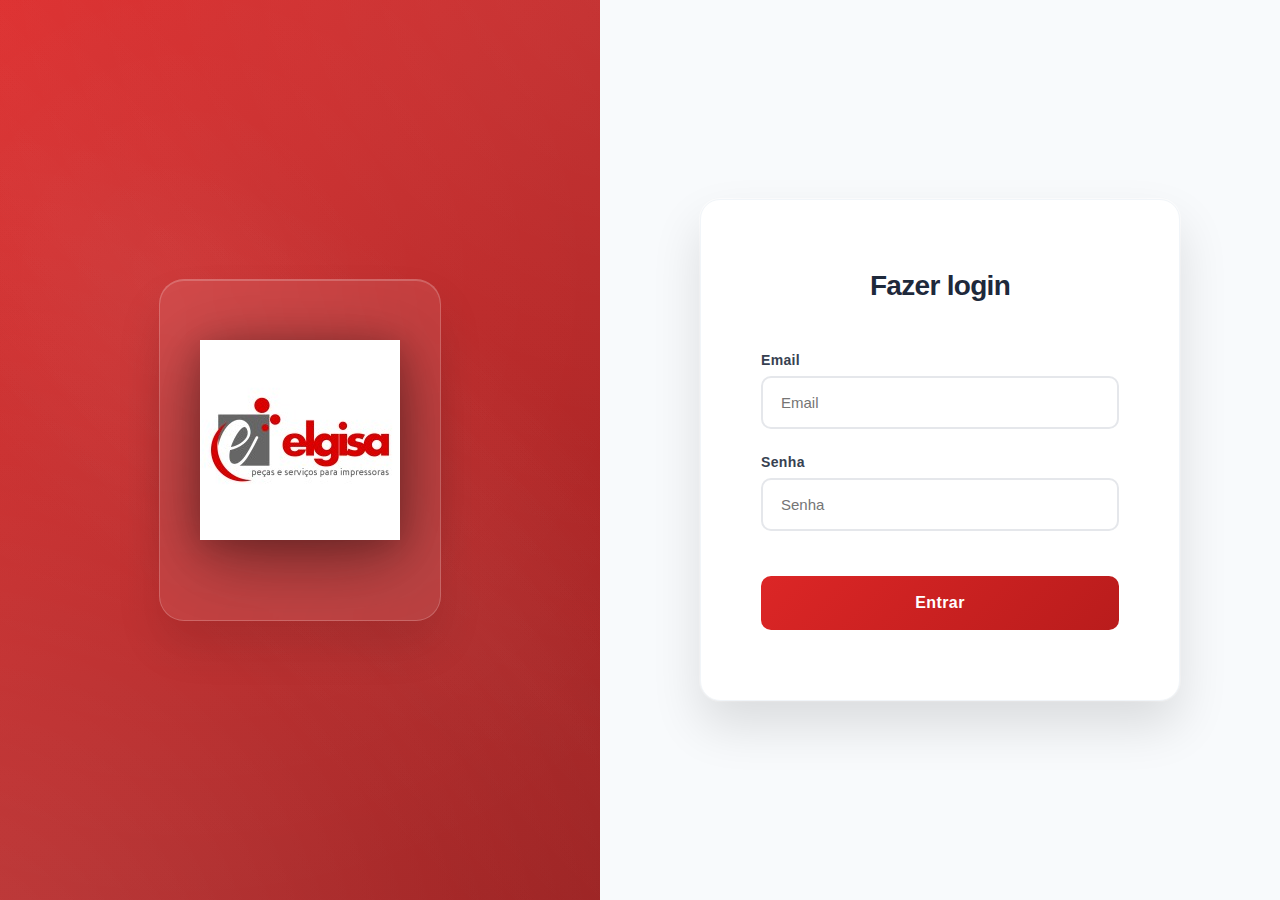
<file: sistema-web/index.html>
<!DOCTYPE html>
<html lang="pt-BR">
<head>
    <meta charset="UTF-8">
    <meta name="viewport" content="width=device-width, initial-scale=1.0">
    <meta http-equiv="X-Content-Type-Options" content="nosniff">

    <meta http-equiv="X-XSS-Protection" content="1; mode=block">
    <meta http-equiv="Referrer-Policy" content="strict-origin-when-cross-origin">
    <meta http-equiv="Content-Security-Policy" content="default-src 'self'; script-src 'self' 'unsafe-inline'; style-src 'self' 'unsafe-inline'; img-src 'self' data:; connect-src 'self' http://localhost:8082;">
    <title>Sistema Elgisa - Login</title>
    <link rel="stylesheet" href="css/style.css">
</head>
<body class="login-page">
    <div class="login-left">
        <div class="login-brand">
            <img src="logo.jpg" alt="Elgisa">
        </div>
    </div>
    
    <div class="login-right">
        <div class="login-container">
            <div class="login-header">
                <h2>Fazer login</h2>
            </div>
            
            <form id="loginForm">
                <div class="form-group">
                    <label for="email">Email</label>
                    <input type="email" id="email" name="email" required placeholder="Email">
                </div>
                
                <div class="form-group">
                    <label for="senha">Senha</label>
                    <input type="password" id="senha" name="senha" required placeholder="Senha">
                </div>
                
                <button type="submit" class="btn-login">Entrar</button>
            </form>
            
            <div id="errorMessage" class="error-message" style="display: none;"></div>
        </div>
    </div>
    
    <script src="js/login.js"></script>
</body>
</html>
</file>
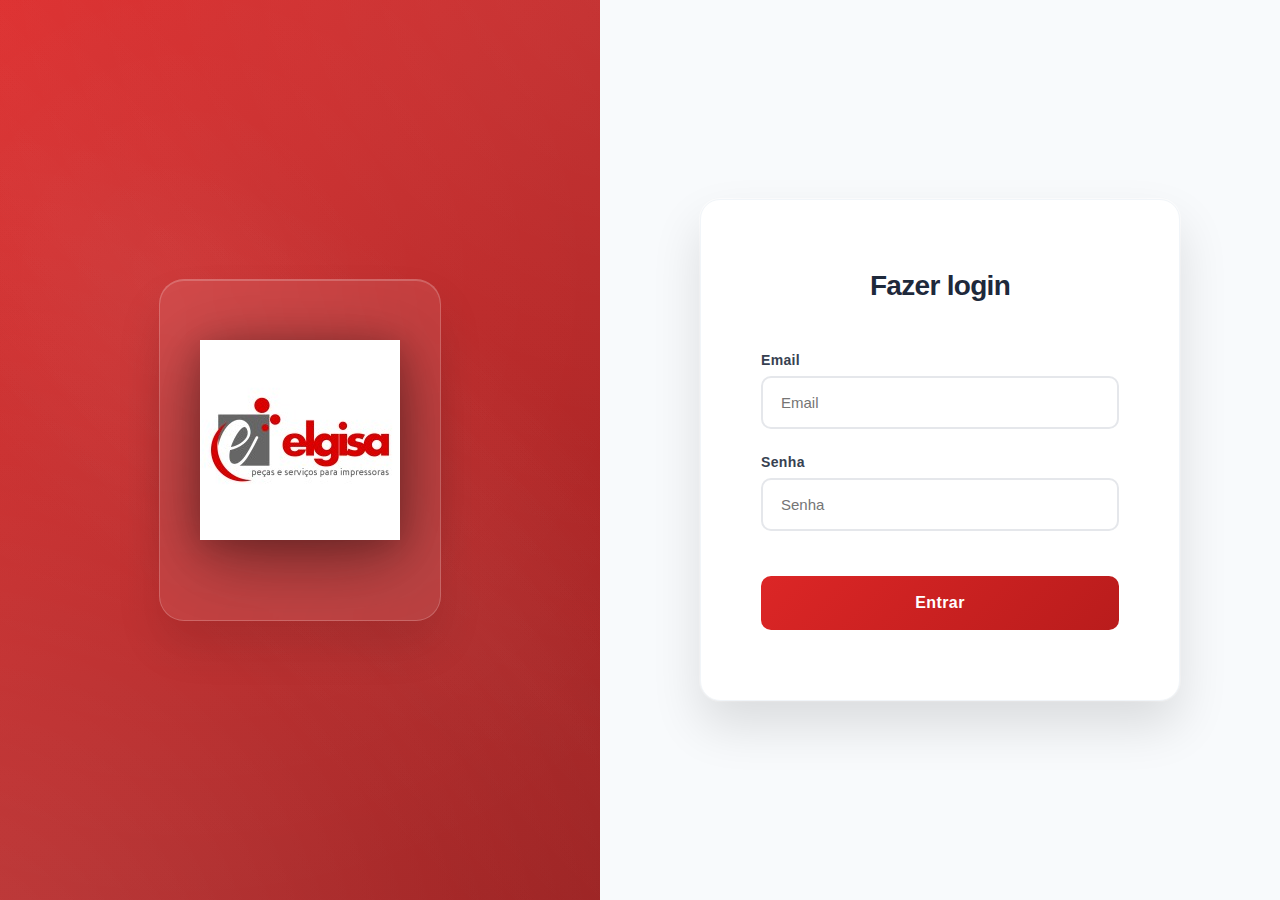
<file: sistema-web/dashboard.html>
<!DOCTYPE html>
<html lang="pt-BR">
<head>
    <meta charset="UTF-8">
    <meta name="viewport" content="width=device-width, initial-scale=1.0">
    <meta http-equiv="X-Content-Type-Options" content="nosniff">

    <meta http-equiv="X-XSS-Protection" content="1; mode=block">
    <meta http-equiv="Referrer-Policy" content="strict-origin-when-cross-origin">
    <meta http-equiv="Content-Security-Policy" content="default-src 'self'; script-src 'self' 'unsafe-inline'; style-src 'self' 'unsafe-inline'; img-src 'self' data:; connect-src 'self' http://localhost:8082;">
    <title>Sistema Elgisa</title>
    <link rel="stylesheet" href="css/style.css">
    <link rel="stylesheet" href="css/dashboard-extra.css">
    <link rel="stylesheet" href="css/professional.css">
    <link rel="stylesheet" href="css/modal-details.css">
    <link rel="stylesheet" href="css/action-buttons.css">
    <link rel="stylesheet" href="css/system-info.css">
    <link rel="stylesheet" href="css/dropdown-menu.css">
    <link rel="stylesheet" href="css/dashboard-home.css">

</head>
<body>
    <div class="dashboard">
        <nav class="sidebar">
            <div class="sidebar-header">
                <img src="logo.jpg" alt="Elgisa" class="sidebar-logo" onclick="location.reload()" style="cursor: pointer;">
            </div>
            <ul class="sidebar-menu">
                <li><a href="#" onclick="showSection('buscar')" class="active">Buscar Impressoras</a></li>
                <li><a href="#" onclick="showSection('cadastrar')" id="menuCadastrar">Cadastrar Impressora</a></li>
            </ul>
        </nav>
        
        <div class="main-content">
            <header class="header">
                <div>
                    <h1 id="pageTitle">Buscar Impressoras</h1>
                    <div class="breadcrumb" id="breadcrumb">
                        <span class="breadcrumb-item active">Buscar</span>
                    </div>
                </div>
                <div class="user-info">
                    <div class="user-avatar" id="userAvatar" onclick="showUserInfo()" style="cursor: pointer;">U</div>
                    <a href="#" onclick="showUserInfo()" id="userName" style="color: #dc2626; text-decoration: none; font-weight: 500;">Usuário</a>
                    <a href="#" onclick="logout()" class="btn-logout">Sair</a>
                </div>
            </header>
            
            <main class="content">

                <!-- BUSCAR SECTION -->
                <div id="buscarSection" class="section" style="display: block;">
                    <!-- Search Bar -->
                    <div class="search-bar-container">
                        <div class="search-wrapper">
                            <svg class="search-icon" fill="none" stroke="currentColor" viewBox="0 0 24 24">
                                <path stroke-linecap="round" stroke-linejoin="round" stroke-width="2" d="M21 21l-6-6m2-5a7 7 0 11-14 0 7 7 0 0114 0z"></path>
                            </svg>
                            <input type="text" id="searchInput" class="enterprise-search" placeholder="Buscar por número de série, NF ou nome do item...">
                        </div>
                    </div>
                    
                    <!-- Results Table -->
                    <div class="results-container">
                        <div class="results-header">
                            <h2 class="results-title">Impressoras</h2>
                            <div class="header-actions">
                                <div class="results-count" id="resultsCount">0 resultados</div>
                                <button class="btn-export-pdf" onclick="exportToPDF()">
                                    Exportar PDF
                                </button>
                            </div>
                        </div>
                        
                        <div class="table-container">
                            <table class="table">
                                <thead>
                                    <tr>
                                        <th>NF Simpress</th>
                                        <th>Número de Série</th>
                                        <th id="actionsHeader" style="width: 120px; display: none;">Ações</th>
                                    </tr>
                                </thead>
                                <tbody id="impressorasTable">
                                    <!-- Loading skeleton will be inserted here -->
                                </tbody>
                            </table>
                        </div>
                        
                        <div class="pagination">
                            <div class="pagination-info">
                                Mostrando <span id="showingStart">0</span> a <span id="showingEnd">0</span> de <span id="totalRecords">0</span> registros
                            </div>
                            <div class="pagination-controls">
                                <button class="page-btn" onclick="previousPage()" id="prevBtn">« Anterior</button>
                                <button class="page-btn active" onclick="goToPage(1)">1</button>
                                <button class="page-btn" onclick="nextPage()" id="nextBtn">Próximo »</button>
                            </div>
                        </div>
                    </div>
                </div>
                
                <!-- CADASTRAR SECTION -->
                <div id="cadastrarSection" class="section" style="display: none;">
                    <div class="results-container">
                        <div class="results-header">
                            <h2 class="results-title">Nova Impressora</h2>
                            <div class="results-count">Preencha as informações</div>
                        </div>
                        
                        <form id="cadastroForm" class="enterprise-form" style="padding: 32px;">
                            <div class="form-section">
                                <div class="form-grid">
                                    <div class="form-field">
                                        <label for="nfSimpress" class="field-label">NF Simpress</label>
                                        <input type="text" id="nfSimpress" name="nfSimpress" class="field-input" required>
                                    </div>
                                    <div class="form-field">
                                        <label for="numeroSerie" class="field-label">Número de Série</label>
                                        <input type="text" id="numeroSerie" name="numeroSerie" class="field-input" required>
                                    </div>
                                    <div class="form-field">
                                        <label for="nomeItem" class="field-label">Nome do Item</label>
                                        <input type="text" id="nomeItem" name="nomeItem" class="field-input" required>
                                    </div>
                                    <div class="form-field">
                                        <label for="valor" class="field-label">Valor</label>
                                        <input type="text" id="valor" name="valor" class="field-input">
                                    </div>
                                </div>
                            </div>
                            
                            <div class="form-section">
                                <div class="form-grid">
                                    <div class="form-field">
                                        <label for="osInspecao" class="field-label">OS Inspeção</label>
                                        <input type="text" id="osInspecao" name="osInspecao" class="field-input">
                                    </div>
                                    <div class="form-field">
                                        <label for="osRevisao" class="field-label">OS Revisão</label>
                                        <input type="text" id="osRevisao" name="osRevisao" class="field-input">
                                    </div>
                                    <div class="form-field">
                                        <label for="nfElgisa" class="field-label">NF Elgisa</label>
                                        <input type="text" id="nfElgisa" name="nfElgisa" class="field-input">
                                    </div>
                                    <div class="form-field">
                                        <label for="servico" class="field-label">Serviço</label>
                                        <input type="text" id="servico" name="servico" class="field-input">
                                    </div>
                                    <div class="form-field">
                                        <label for="statusReparo" class="field-label">Status do Reparo</label>
                                        <select id="statusReparo" name="statusReparo" class="field-input">
                                            <option value="">Selecione...</option>
                                            <option value="reparado">Reparado</option>
                                            <option value="nao reparado">Não Reparado</option>
                                        </select>
                                    </div>
                                    <div class="form-field">
                                        <label for="statusServico" class="field-label">Status do Serviço</label>
                                        <select id="statusServico" name="statusServico" class="field-input">
                                            <option value="">Selecione...</option>
                                            <option value="Iniciado">Iniciado</option>
                                            <option value="Finalizado">Finalizado</option>
                                        </select>
                                    </div>
                                </div>
                            </div>
                            
                            <div class="form-actions">
                                <button type="button" class="btn-secondary" onclick="resetForm()">Cancelar</button>
                                <button type="submit" class="btn-primary">Cadastrar Impressora</button>
                            </div>
                        </form>
                        
                        <div id="successMessage" class="success-notification" style="display: none; margin: 16px 32px;"></div>
                    </div>
                </div>
                

            </main>
        </div>
    </div>
    
    <!-- MODAL DETALHES -->
    <div id="detalhesModal" class="modal">
        <div class="modal-content">
            <div class="modal-header">
                <h2>Detalhes da Impressora</h2>
                <span class="close">&times;</span>
            </div>
            <div class="modal-body">
                <div id="detalhesContent">
                    <!-- Conteúdo será preenchido dinamicamente -->
                </div>
            </div>
        </div>
    </div>
    
    <!-- MODAL USUARIO -->
    <div id="userModal" class="modal">
        <div class="modal-content user-modal">
            <span class="close" onclick="closeUserModal()">&times;</span>
            <div class="user-modal-header">
                <div class="user-avatar-large" id="userAvatarLarge">U</div>
                <div class="user-basic-info">
                    <h2 id="userModalName">Nome do Usuário</h2>
                    <p class="user-role" id="userModalRole">Cargo</p>
                    <span class="user-status active">Online</span>
                </div>
            </div>
            <div class="user-modal-body">
                <div class="info-section">
                    <h3>Dados Pessoais</h3>
                    <div id="userPersonalInfo"></div>
                </div>
                <div class="info-section">
                    <h3>Dados do Sistema</h3>
                    <div id="userSystemInfo"></div>
                </div>

            </div>
            <div class="user-modal-footer">
                <button class="btn btn-secondary" onclick="closeUserModal()">Fechar</button>
            </div>
        </div>
    </div>
    
    <!-- Loading Overlay -->
    <div id="loadingOverlay" class="loading-overlay" style="display: none;">
        <div class="spinner"></div>
    </div>
    
    <!-- Notification Container -->
    <div id="notificationContainer"></div>
    
    <script src="js/security.js"></script>
    <script src="js/auth.js"></script>
    <script src="js/dashboard.js"></script>
</body>
</html>
</file>
<file: sistema-web/css/style.css>
* {
    margin: 0;
    padding: 0;
    box-sizing: border-box;
}

body {
    font-family: -apple-system, BlinkMacSystemFont, 'Segoe UI', 'Roboto', 'Oxygen', 'Ubuntu', 'Cantarell', sans-serif;
    background: linear-gradient(135deg, #dc2626 0%, #b91c1c 100%);
    min-height: 100vh;
    cursor: default;
}

/* LOGIN PAGE */
.login-page {
    display: flex;
    min-height: 100vh;
    background: #f8fafc;
}

.login-left {
    flex: 1;
    background: linear-gradient(135deg, #dc2626 0%, #b91c1c 50%, #991b1b 100%);
    display: flex;
    align-items: center;
    justify-content: center;
    position: relative;
    overflow: hidden;
}

.login-left::before {
    content: '';
    position: absolute;
    top: -50%;
    left: -50%;
    width: 200%;
    height: 200%;
    background: 
        radial-gradient(circle at 20% 80%, rgba(255,255,255,0.15) 0%, transparent 50%),
        radial-gradient(circle at 80% 20%, rgba(255,255,255,0.1) 0%, transparent 50%),
        radial-gradient(circle at 40% 40%, rgba(255,255,255,0.05) 0%, transparent 50%);
    animation: float 15s ease-in-out infinite;
}

.login-left::after {
    content: '';
    position: absolute;
    top: 0;
    left: 0;
    right: 0;
    bottom: 0;
    background: linear-gradient(45deg, transparent 30%, rgba(255,255,255,0.03) 50%, transparent 70%);
    animation: shine 8s ease-in-out infinite;
}

@keyframes float {
    0%, 100% { transform: translate(0, 0) rotate(0deg) scale(1); }
    33% { transform: translate(-30px, -20px) rotate(120deg) scale(1.1); }
    66% { transform: translate(20px, -30px) rotate(240deg) scale(0.9); }
}

@keyframes shine {
    0%, 100% { transform: translateX(-100%); }
    50% { transform: translateX(100%); }
}

.login-brand {
    text-align: center;
    color: white;
    z-index: 3;
    position: relative;
    padding: 60px 40px;
    background: rgba(255,255,255,0.08);
    border-radius: 25px;
    backdrop-filter: blur(15px);
    border: 1px solid rgba(255,255,255,0.2);
    box-shadow: 
        0 25px 45px rgba(0,0,0,0.1),
        inset 0 1px 0 rgba(255,255,255,0.2);
    animation: brandFloat 6s ease-in-out infinite;
}

@keyframes brandFloat {
    0%, 100% { transform: translateY(0px); }
    50% { transform: translateY(-10px); }
}

.login-brand img {
    max-width: 220px;
    height: auto;
    margin: 0 auto 20px;
    display: block;
    filter: 
        drop-shadow(0 15px 35px rgba(0,0,0,0.4))
        drop-shadow(0 5px 15px rgba(0,0,0,0.2));
    transition: all 0.3s ease;
    animation: logoGlow 4s ease-in-out infinite;
}

.login-brand img:hover {
    transform: scale(1.05);
    filter: 
        drop-shadow(0 20px 40px rgba(0,0,0,0.5))
        drop-shadow(0 8px 20px rgba(0,0,0,0.3))
        brightness(1.1);
}

@keyframes logoGlow {
    0%, 100% { filter: drop-shadow(0 15px 35px rgba(0,0,0,0.4)) drop-shadow(0 5px 15px rgba(0,0,0,0.2)); }
    50% { filter: drop-shadow(0 20px 40px rgba(0,0,0,0.5)) drop-shadow(0 8px 20px rgba(255,255,255,0.1)); }
}

.login-brand h1 {
    font-size: 2.5rem;
    font-weight: 300;
    margin-bottom: 15px;
    letter-spacing: 2px;
}

.login-brand p {
    font-size: 1.1rem;
    opacity: 0.9;
    font-weight: 300;
}

.login-right {
    flex: 1;
    display: flex;
    align-items: center;
    justify-content: center;
    padding: 40px;
}

.login-container {
    background: white;
    border-radius: 20px;
    box-shadow: 0 25px 50px rgba(0,0,0,0.12), 0 0 0 1px rgba(255,255,255,0.8);
    padding: 70px 60px;
    width: 100%;
    max-width: 480px;
    border: 1px solid #f1f5f9;
    position: relative;
}

.login-header {
    text-align: center;
    margin-bottom: 50px;
}

.login-header h2 {
    color: #1e293b;
    font-size: 1.75rem;
    font-weight: 600;
    margin-bottom: 0;
    letter-spacing: -0.025em;
    font-family: -apple-system, BlinkMacSystemFont, 'Segoe UI', sans-serif;
}

.logo p {
    color: #666;
    font-size: 0.9rem;
}

.form-group {
    margin-bottom: 25px;
}

.form-group label {
    display: block;
    margin-bottom: 8px;
    color: #374151;
    font-weight: 600;
    font-size: 0.875rem;
    letter-spacing: 0.025em;
}

.form-group input,
.form-group select {
    width: 100%;
    padding: 16px 18px;
    border: 2px solid #e5e7eb;
    border-radius: 10px;
    font-size: 15px;
    transition: all 0.3s;
    background: #ffffff;
    font-weight: 500;
}

.form-group input:focus,
.form-group select:focus {
    outline: none;
    border-color: #dc2626;
    background: white;
    box-shadow: 0 0 0 3px rgba(220, 38, 38, 0.1);
}

.btn-login {
    width: 100%;
    background: linear-gradient(135deg, #dc2626 0%, #b91c1c 100%);
    color: white;
    padding: 18px;
    border: none;
    border-radius: 10px;
    font-size: 16px;
    font-weight: 600;
    cursor: pointer;
    transition: all 0.3s;
    margin-top: 20px;
    letter-spacing: 0.025em;
}

.btn-login:hover {
    background: linear-gradient(135deg, #b91c1c 0%, #991b1b 100%);
    transform: translateY(-1px);
    box-shadow: 0 8px 25px rgba(220, 38, 38, 0.3);
}

.error-message {
    background: #fee2e2;
    color: #dc2626;
    padding: 10px;
    border-radius: 5px;
    margin-top: 15px;
    text-align: center;
}

/* DASHBOARD */
.dashboard {
    display: flex;
    min-height: 100vh;
    background: #f5f5f5;
}

.sidebar {
    width: 280px;
    background: white;
    border-right: 1px solid #e5e7eb;
    padding: 0;
}

.sidebar-header {
    padding: 25px 20px;
    border-bottom: 1px solid #e5e7eb;
    background: white;
    display: flex;
    align-items: center;
    justify-content: center;
}

.sidebar-logo {
    max-width: 120px;
    height: auto;
    display: block;
    filter: drop-shadow(0 2px 8px rgba(0,0,0,0.1));
    transition: all 0.3s ease;
    cursor: pointer;
}

.sidebar-logo:hover {
    transform: scale(1.02);
    filter: drop-shadow(0 4px 12px rgba(0,0,0,0.15));
}

.sidebar-header p {
    color: rgba(255,255,255,0.8);
    font-size: 0.8rem;
    margin: 5px 0 0 0;
}

.sidebar-menu {
    list-style: none;
    padding: 20px 0;
}

.sidebar-menu li {
    margin-bottom: 2px;
}

.sidebar-menu a {
    display: flex;
    align-items: center;
    padding: 12px 20px;
    color: #374151;
    text-decoration: none;
    transition: all 0.3s;
    font-size: 0.9rem;
}

.sidebar-menu a:hover,
.sidebar-menu a.active {
    background: #fef2f2;
    color: #dc2626;
    border-right: 3px solid #dc2626;
    font-weight: 600;
}

.main-content {
    flex: 1;
    background: #f9fafb;
}

.header {
    background: white;
    padding: 15px 30px;
    border-bottom: 1px solid #e5e7eb;
    display: flex;
    justify-content: space-between;
    align-items: center;
}

.header h1 {
    color: #1f2937;
    font-size: 1.5rem;
}

.user-info {
    display: flex;
    align-items: center;
    gap: 15px;
}

.btn-logout {
    background: #dc2626;
    color: white;
    padding: 8px 16px;
    border: none;
    border-radius: 5px;
    cursor: pointer;
    text-decoration: none;
}

.content {
    padding: 30px;
}

.card {
    background: white;
    border-radius: 8px;
    box-shadow: 0 2px 4px rgba(0,0,0,0.1);
    padding: 25px;
    margin-bottom: 20px;
}

.card h2 {
    color: #1f2937;
    margin-bottom: 20px;
    font-size: 1.3rem;
}

/* FORMS */
.form-row {
    display: flex;
    gap: 20px;
    margin-bottom: 20px;
}

.form-col {
    flex: 1;
}

.btn {
    padding: 10px 20px;
    border: none;
    border-radius: 5px;
    cursor: pointer;
    font-weight: 500;
    text-decoration: none;
    display: inline-block;
    text-align: center;
    transition: all 0.3s;
}

.btn-primary {
    background: #dc2626;
    color: white;
}

.btn-primary:hover {
    background: #b91c1c;
}

.btn-secondary {
    background: #6b7280;
    color: white;
}

.btn-secondary:hover {
    background: #4b5563;
}

/* TABLE */
.table-container {
    overflow-x: auto;
}

.table {
    width: 100%;
    border-collapse: collapse;
    background: white;
}

.table th,
.table td {
    padding: 12px;
    text-align: left;
    border-bottom: 1px solid #e5e7eb;
}

.table th {
    background: #f9fafb;
    font-weight: 600;
    color: #374151;
}

.table tr:hover {
    background: #f9fafb;
}

.table td[onclick] {
    cursor: pointer;
}

.search-box {
    margin-bottom: 20px;
}

.search-box input {
    width: 100%;
    max-width: 400px;
    padding: 10px;
    border: 2px solid #e5e7eb;
    border-radius: 5px;
    font-size: 16px;
}

.search-box input:focus {
    outline: none;
    border-color: #dc2626;
}

/* MODAL */
.modal {
    display: none;
    position: fixed;
    z-index: 1000;
    left: 0;
    top: 0;
    width: 100%;
    height: 100%;
    background-color: rgba(0,0,0,0.5);
    overflow: hidden;
}

.modal-content {
    background-color: white;
    margin: 3% auto;
    border-radius: 8px;
    width: 90%;
    max-width: 700px;
    max-height: 85vh;
    overflow: hidden;
    display: flex;
    flex-direction: column;
}

.close {
    color: #aaa;
    float: right;
    font-size: 28px;
    font-weight: bold;
    cursor: pointer;
}

.close:hover {
    color: #dc2626;
}

.detail-row {
    display: flex;
    margin-bottom: 15px;
    padding-bottom: 10px;
    border-bottom: 1px solid #f3f4f6;
}

.detail-label {
    font-weight: 600;
    color: #374151;
    width: 150px;
    flex-shrink: 0;
}

.detail-value {
    color: #6b7280;
    flex: 1;
}

.success-message {
    background: #d1fae5;
    color: #065f46;
    padding: 10px;
    border-radius: 5px;
    margin-bottom: 15px;
    text-align: center;
}

@media (max-width: 768px) {
    .dashboard {
        flex-direction: column;
    }
    
    .sidebar {
        width: 100%;
        order: 2;
    }
    
    .main-content {
        order: 1;
    }
    
    .form-row {
        flex-direction: column;
    }
    
    .header {
        padding: 15px;
    }
    
    .content {
        padding: 15px;
    }
}
</file>
<file: sistema-web/css/dashboard-extra.css>
/* Dashboard Grid */
.dashboard-header {
    display: flex;
    justify-content: space-between;
    align-items: center;
    margin-bottom: 30px;
    padding-bottom: 15px;
    border-bottom: 1px solid #e5e7eb;
}

.dashboard-header h2 {
    color: #1f2937;
    font-size: 1.5rem;
    margin: 0;
}

.dashboard-info {
    color: #6b7280;
    font-size: 0.9rem;
}

.dashboard-grid {
    display: grid;
    gap: 25px;
}

.stats-cards {
    display: grid;
    grid-template-columns: repeat(auto-fit, minmax(300px, 1fr));
    gap: 20px;
    margin-bottom: 25px;
}

.stat-card {
    background: white;
    border-radius: 8px;
    padding: 20px;
    box-shadow: 0 2px 4px rgba(0,0,0,0.1);
    border-left: 4px solid #dc2626;
}

.stat-card.blue {
    border-left-color: #3b82f6;
}

.stat-card.green {
    border-left-color: #10b981;
}

.stat-card.orange {
    border-left-color: #f59e0b;
}

.stat-header {
    display: flex;
    align-items: center;
    margin-bottom: 15px;
}

.stat-icon {
    font-size: 1.2rem;
    margin-right: 8px;
}

.stat-label {
    color: #6b7280;
    font-size: 0.9rem;
    font-weight: 500;
}

.stat-number {
    font-size: 2.5rem;
    font-weight: bold;
    color: #1f2937;
    margin-bottom: 10px;
}

.stat-change {
    display: flex;
    align-items: center;
    font-size: 0.8rem;
    color: #10b981;
}

.stat-change.positive {
    color: #10b981;
}

.stat-change .arrow {
    margin-right: 5px;
    font-size: 1rem;
}

.chart-container {
    background: white;
    border-radius: 8px;
    padding: 25px;
    box-shadow: 0 2px 4px rgba(0,0,0,0.1);
}

.chart-header {
    margin-bottom: 20px;
    padding-bottom: 15px;
    border-bottom: 1px solid #f3f4f6;
}

.chart-header h3 {
    color: #1f2937;
    font-size: 1.1rem;
    margin: 0;
}

.chart-content {
    min-height: 300px;
    background: #f9fafb;
    border-radius: 6px;
    padding: 20px;
}

.stats-grid {
    display: grid;
    grid-template-columns: repeat(auto-fit, minmax(250px, 1fr));
    gap: 25px;
}

.stat-item {
    background: white;
    padding: 20px;
    border-radius: 8px;
    border-left: 4px solid #dc2626;
}

.stat-title {
    font-weight: 600;
    color: #1f2937;
    margin-bottom: 15px;
    font-size: 1rem;
}

.stat-details {
    display: flex;
    flex-direction: column;
    gap: 10px;
}

.detail-item {
    display: flex;
    justify-content: space-between;
    align-items: center;
    padding: 8px 0;
    border-bottom: 1px solid #f3f4f6;
}

.detail-item:last-child {
    border-bottom: none;
}

.detail-label {
    color: #6b7280;
    font-size: 0.9rem;
}

.detail-value {
    font-weight: 600;
    color: #1f2937;
    font-size: 0.9rem;
}
</file>
<file: sistema-web/css/professional.css>
/* SISTEMA PROFISSIONAL - PADRÃO CORPORATIVO */

/* Loading Spinner */
.loading-overlay {
    position: fixed;
    top: 0;
    left: 0;
    width: 100%;
    height: 100%;
    background: rgba(255, 255, 255, 0.9);
    display: flex;
    justify-content: center;
    align-items: center;
    z-index: 9999;
}

.spinner {
    width: 40px;
    height: 40px;
    border: 4px solid #f3f3f3;
    border-top: 4px solid #dc2626;
    border-radius: 50%;
    animation: spin 1s linear infinite;
}

@keyframes spin {
    0% { transform: rotate(0deg); }
    100% { transform: rotate(360deg); }
}

/* Notifications */
.notification {
    position: fixed;
    top: 20px;
    right: 20px;
    padding: 15px 20px;
    border-radius: 8px;
    color: white;
    font-weight: 500;
    z-index: 1000;
    min-width: 300px;
    box-shadow: 0 4px 12px rgba(0,0,0,0.15);
    transform: translateX(400px);
    transition: transform 0.3s ease;
}

.notification.show {
    transform: translateX(0);
}

.notification.success {
    background: #10b981;
}

.notification.error {
    background: #ef4444;
}

.notification.warning {
    background: #f59e0b;
}

.notification.info {
    background: #3b82f6;
}

/* Breadcrumb */
.breadcrumb {
    display: flex;
    align-items: center;
    margin-bottom: 20px;
    font-size: 0.9rem;
    color: #6b7280;
}

.breadcrumb-item {
    display: flex;
    align-items: center;
}

.breadcrumb-item:not(:last-child)::after {
    content: '>';
    margin: 0 8px;
    color: #d1d5db;
}

.breadcrumb-item.active {
    color: #dc2626;
    font-weight: 600;
    background: #fef2f2;
    padding: 4px 8px;
    border-radius: 4px;
}

/* Data Table Profissional */
.data-table-container {
    background: transparent;
    border: none;
    box-shadow: none;
    overflow: hidden;
}

.table-header {
    display: flex;
    justify-content: between;
    align-items: center;
    padding: 20px;
    border-bottom: 1px solid #e5e7eb;
    background: #f9fafb;
}

.table-actions {
    display: flex;
    gap: 10px;
    align-items: center;
}

.btn-icon {
    padding: 8px 12px;
    border: 1px solid #d1d5db;
    background: white;
    border-radius: 6px;
    cursor: pointer;
    transition: all 0.2s;
    font-size: 0.85rem;
    font-weight: 500;
    color: #374151;
}

.btn-icon:hover {
    background: #f3f4f6;
    border-color: #9ca3af;
}

.search-advanced {
    position: relative;
}

.search-container {
    margin-bottom: 30px;
}

.search-input {
    width: 100%;
    max-width: 600px;
    padding: 14px 18px;
    border: 1px solid #d1d5db;
    border-radius: 6px;
    font-size: 15px;
    font-family: -apple-system, BlinkMacSystemFont, 'Segoe UI', sans-serif;
    background: #fafafa;
    transition: all 0.2s ease;
    color: #374151;
}

.search-input:focus {
    outline: none;
    border-color: #6b7280;
    background: #ffffff;
    box-shadow: 0 0 0 1px #6b7280;
}

.enterprise-search:focus {
    outline: none;
    border-color: #2563eb;
    box-shadow: 0 0 0 1px #2563eb;
    transform: translateY(-1px);
}

.search-input::placeholder {
    color: #9ca3af;
    font-weight: 400;
}

/* Enterprise Search Interface */
.search-bar-container {
    margin-bottom: 32px;
    padding: 0 4px;
    position: relative;
    max-width: 600px;
}

.search-wrapper {
    position: relative;
    display: flex;
    align-items: center;
}

.search-icon {
    position: absolute;
    left: 14px;
    top: 50%;
    transform: translateY(-50%);
    color: #9ca3af;
    z-index: 1;
    width: 16px;
    height: 16px;
}

.enterprise-search {
    width: 100%;
    padding: 14px 16px 14px 44px;
    border: 1px solid #d1d5db;
    border-radius: 8px;
    font-size: 15px;
    font-family: -apple-system, BlinkMacSystemFont, 'Segoe UI', sans-serif;
    background: #ffffff;
    transition: all 0.2s ease;
    color: #374151;
    box-shadow: 0 1px 2px rgba(0, 0, 0, 0.05);
}

.enterprise-search:focus {
    outline: none;
    border-color: #dc2626;
    box-shadow: 0 0 0 1px #dc2626;
    transform: translateY(-1px);
}

.enterprise-search::placeholder {
    color: #9ca3af;
    font-weight: 400;
}

.results-container {
    background: #ffffff;
    border: 1px solid #e5e7eb;
    border-radius: 4px;
}

.results-header {
    display: flex;
    justify-content: space-between;
    align-items: center;
    padding: 16px 20px;
    border-bottom: 1px solid #e5e7eb;
    background: linear-gradient(135deg, #fef2f2 0%, #f9fafb 100%);
    border-left: 4px solid #dc2626;
}

.results-title {
    margin: 0;
    font-size: 16px;
    font-weight: 600;
    color: #dc2626;
}

.results-count {
    font-size: 14px;
    color: #6b7280;
}

/* Loading Skeleton */
.skeleton-row {
    animation: skeleton-loading 1.5s ease-in-out infinite;
}

.skeleton-cell {
    height: 20px;
    background: linear-gradient(90deg, #f0f0f0 25%, #e0e0e0 50%, #f0f0f0 75%);
    background-size: 200% 100%;
    border-radius: 4px;
    animation: skeleton-shimmer 1.5s ease-in-out infinite;
}

@keyframes skeleton-shimmer {
    0% { background-position: -200% 0; }
    100% { background-position: 200% 0; }
}

/* Empty State */
.empty-state {
    text-align: center;
    padding: 60px 20px;
    color: #6b7280;
}

.empty-icon {
    font-size: 48px;
    margin-bottom: 16px;
    opacity: 0.5;
}

.empty-title {
    font-size: 18px;
    font-weight: 600;
    margin-bottom: 8px;
    color: #374151;
}

.empty-message {
    font-size: 14px;
    color: #9ca3af;
}

/* Table Hover Effects */
.table tbody tr {
    transition: all 0.15s ease;
}

.table tbody tr:hover {
    background-color: #f8fafc;
    transform: translateY(-1px);
    box-shadow: 0 2px 8px rgba(0,0,0,0.08);
}

.table tbody tr:hover td {
    border-color: #e2e8f0;
}

/* Action Buttons Enhancement */
.btn-action {
    padding: 6px 8px;
    border: none;
    border-radius: 4px;
    font-size: 12px;
    cursor: pointer;
    transition: all 0.2s ease;
    margin: 0 2px;
    width: 28px;
    height: 28px;
    display: inline-flex;
    align-items: center;
    justify-content: center;
}

.btn-edit {
    background: #f3f4f6;
    color: #374151;
}

.btn-edit:hover {
    background: #e5e7eb;
    transform: translateY(-1px);
}

.btn-delete {
    background: #fef2f2;
    color: #dc2626;
}

.btn-delete:hover {
    background: #fee2e2;
    transform: translateY(-1px);
}

/* Enterprise Form Styling */
.enterprise-form {
    background: white;
}

.form-section {
    margin-bottom: 32px;
}

.form-section:last-of-type {
    margin-bottom: 24px;
}

.section-title {
    margin: 0 0 16px 0;
    font-size: 16px;
    font-weight: 600;
    color: #374151;
    padding-bottom: 8px;
    border-bottom: 1px solid #f3f4f6;
}

.form-grid {
    display: grid;
    grid-template-columns: repeat(2, 1fr);
    gap: 20px;
}

.form-field {
    display: flex;
    flex-direction: column;
}

.field-label {
    margin-bottom: 6px;
    font-size: 14px;
    font-weight: 500;
    color: #374151;
}

.field-input {
    padding: 12px 14px;
    border: 1px solid #d1d5db;
    border-radius: 4px;
    font-size: 14px;
    font-family: -apple-system, BlinkMacSystemFont, 'Segoe UI', sans-serif;
    background: #ffffff;
    transition: all 0.15s ease;
    color: #374151;
    width: 100%;
    box-sizing: border-box;
}

.field-input:focus, textarea:focus, select:focus {
    outline: none !important;
    border-color: #6b7280 !important;
    box-shadow: none !important;
}

.field-input:required {
    background-image: none;
}

.form-actions {
    display: flex;
    justify-content: flex-end;
    gap: 12px;
    padding-top: 24px;
    border-top: 1px solid #f3f4f6;
}

.btn-primary {
    padding: 10px 20px;
    background: #dc2626;
    color: white;
    border: none;
    border-radius: 4px;
    font-size: 14px;
    font-weight: 500;
    cursor: pointer;
    transition: all 0.15s ease;
}

.btn-primary:hover {
    background: #b91c1c;
    transform: translateY(-1px);
}

.btn-secondary {
    padding: 10px 20px;
    background: #ffffff;
    color: #374151;
    border: 1px solid #d1d5db;
    border-radius: 4px;
    font-size: 14px;
    font-weight: 500;
    cursor: pointer;
    transition: all 0.15s ease;
}

.btn-secondary:hover {
    background: #f9fafb;
    border-color: #9ca3af;
}

.success-notification {
    margin: 16px 32px;
    padding: 12px 16px;
    background: #d1fae5;
    color: #065f46;
    border: 1px solid #a7f3d0;
    border-radius: 4px;
    font-size: 14px;
}

/* User Management Styling */
.user-management-header {
    display: flex;
    justify-content: space-between;
    align-items: center;
    margin-bottom: 24px;
    padding: 0 4px;
}

.header-content {
    display: flex;
    align-items: center;
    gap: 16px;
}

.management-title {
    margin: 0;
    font-size: 20px;
    font-weight: 600;
    color: #111827;
}

.user-count {
    font-size: 14px;
    color: #6b7280;
    background: #f3f4f6;
    padding: 4px 12px;
    border-radius: 12px;
}

.btn-add-user {
    padding: 10px 16px;
    background: #dc2626;
    color: white;
    border: none;
    border-radius: 4px;
    font-size: 14px;
    font-weight: 500;
    cursor: pointer;
    transition: all 0.15s ease;
}

.btn-add-user:hover {
    background: #b91c1c;
    transform: translateY(-1px);
}

.users-container {
    background: #ffffff;
    border: 1px solid #e5e7eb;
    border-radius: 4px;
    margin-bottom: 24px;
}

.user-form-container {
    margin-top: 24px;
}

.user-status {
    padding: 4px 8px;
    border-radius: 12px;
    font-size: 12px;
    font-weight: 500;
}

.status-active {
    background: #d1fae5;
    color: #065f46;
}

.status-inactive {
    background: #fee2e2;
    color: #991b1b;
}

@media (max-width: 768px) {
    .form-grid {
        grid-template-columns: 1fr;
    }
    
    .form-header {
        padding: 20px 24px;
    }
    
    .enterprise-form {
        padding: 24px;
    }
    
    .form-actions {
        flex-direction: column;
    }
    
    .user-management-header {
        flex-direction: column;
        gap: 16px;
        align-items: stretch;
    }
}

.search-wrapper .search-icon {
    position: absolute;
    left: 14px;
    top: 50%;
    transform: translateY(-50%);
    color: #9ca3af;
    z-index: 1;
    width: 16px;
    height: 16px;
    background: none !important;
    pointer-events: none;
}

/* Pagination */
.pagination {
    display: flex;
    justify-content: between;
    align-items: center;
    padding: 15px 20px;
    border-top: 1px solid #e5e7eb;
    background: #f9fafb;
}

.pagination-info {
    color: #6b7280;
    font-size: 0.9rem;
    margin-right: 20px;
}

.pagination-controls {
    display: flex;
    gap: 5px;
}

.page-btn {
    padding: 8px 12px;
    border: 1px solid #d1d5db;
    background: white;
    cursor: pointer;
    border-radius: 6px;
    font-size: 0.9rem;
    transition: all 0.2s;
}

.page-btn:hover {
    background: #f3f4f6;
}

.page-btn.active {
    background: linear-gradient(135deg, #dc2626 0%, #b91c1c 100%);
    color: white;
    border-color: #dc2626;
    box-shadow: 0 2px 4px rgba(220, 38, 38, 0.2);
}

.page-btn:disabled {
    opacity: 0.5;
    cursor: not-allowed;
}

/* Status Badges */
.status-badge {
    padding: 4px 8px;
    border-radius: 12px;
    font-size: 0.75rem;
    font-weight: 500;
    text-transform: uppercase;
}

.status-active {
    background: #d1fae5;
    color: #065f46;
}

.status-inactive {
    background: #fee2e2;
    color: #991b1b;
}

.status-pending {
    background: #fef3c7;
    color: #92400e;
}

/* Filters Panel */
.filters-panel {
    background: white;
    border: 1px solid #e5e7eb;
    border-radius: 8px;
    padding: 20px;
    margin-bottom: 20px;
    box-shadow: 0 1px 3px rgba(0,0,0,0.1);
}

.btn-filters {
    margin-left: 12px;
    padding: 12px 16px;
    background: #f3f4f6;
    color: #374151;
    border: 1px solid #d1d5db;
    border-radius: 8px;
    cursor: pointer;
    font-size: 14px;
    transition: all 0.2s ease;
}

.btn-filters:hover {
    background: #e5e7eb;
}

.filter-actions {
    display: flex;
    justify-content: flex-end;
    gap: 12px;
    margin-top: 16px;
    padding-top: 16px;
    border-top: 1px solid #f3f4f6;
}

.header-actions {
    display: flex;
    align-items: center;
    gap: 16px;
}

.btn-export-pdf {
    padding: 10px 16px;
    background: linear-gradient(135deg, #dc2626 0%, #b91c1c 100%);
    color: white;
    border: none;
    border-radius: 6px;
    cursor: pointer;
    font-size: 13px;
    font-weight: 500;
    transition: all 0.2s ease;
    box-shadow: 0 2px 4px rgba(220, 38, 38, 0.2);
}

.btn-export-pdf:hover {
    background: linear-gradient(135deg, #b91c1c 0%, #991b1b 100%);
    transform: translateY(-1px);
    box-shadow: 0 4px 8px rgba(220, 38, 38, 0.3);
}

.btn-export-pdf .export-icon {
    width: 16px;
    height: 16px;
    stroke-width: 2;
    color: white !important;
}

.filters-row {
    display: grid;
    grid-template-columns: repeat(auto-fit, minmax(200px, 1fr));
    gap: 15px;
    margin-bottom: 15px;
}

.filter-group {
    display: flex;
    flex-direction: column;
}

.filter-group label {
    font-size: 0.9rem;
    font-weight: 500;
    color: #374151;
    margin-bottom: 5px;
}

.filter-group select,
.filter-group input {
    padding: 8px 12px;
    border: 1px solid #d1d5db;
    border-radius: 6px;
    font-size: 0.9rem;
}

/* Action Buttons */
.action-buttons {
    display: flex;
    gap: 8px;
}

.btn-action {
    padding: 6px 10px;
    border: none;
    border-radius: 4px;
    font-size: 0.8rem;
    cursor: pointer;
    transition: all 0.2s;
}

.btn-view {
    background: #3b82f6;
    color: white;
}

.btn-edit {
    background: #f59e0b;
    color: white;
}

.btn-delete {
    background: #ef4444;
    color: white;
}

.btn-action:hover {
    opacity: 0.8;
}

/* Sidebar Profissional */
.sidebar-menu a {
    position: relative;
    padding-left: 45px;
}

.sidebar-menu a:before {
    content: '';
    position: absolute;
    left: 20px;
    top: 50%;
    transform: translateY(-50%);
    width: 16px;
    height: 16px;
    background-color: currentColor;
    mask-size: contain;
    mask-repeat: no-repeat;
    mask-position: center;
}

.sidebar-menu a[onclick*="home"]:before {
    mask-image: url('data:image/svg+xml,<svg xmlns="http://www.w3.org/2000/svg" fill="currentColor" viewBox="0 0 20 20"><path d="M10.707 2.293a1 1 0 00-1.414 0l-7 7a1 1 0 001.414 1.414L4 10.414V17a1 1 0 001 1h2a1 1 0 001-1v-2a1 1 0 011-1h2a1 1 0 011 1v2a1 1 0 001 1h2a1 1 0 001-1v-6.586l.293.293a1 1 0 001.414-1.414l-7-7z"/></svg>');
}

.sidebar-menu a[onclick*="buscar"]:before {
    mask-image: url('data:image/svg+xml,<svg xmlns="http://www.w3.org/2000/svg" fill="currentColor" viewBox="0 0 20 20"><path fill-rule="evenodd" d="M8 4a4 4 0 100 8 4 4 0 000-8zM2 8a6 6 0 1110.89 3.476l4.817 4.817a1 1 0 01-1.414 1.414l-4.816-4.816A6 6 0 012 8z" clip-rule="evenodd"/></svg>');
}

.sidebar-menu a[onclick*="cadastrar"]:before {
    mask-image: url('data:image/svg+xml,<svg xmlns="http://www.w3.org/2000/svg" fill="currentColor" viewBox="0 0 20 20"><path fill-rule="evenodd" d="M10 3a1 1 0 011 1v5h5a1 1 0 110 2h-5v5a1 1 0 11-2 0v-5H4a1 1 0 110-2h5V4a1 1 0 011-1z" clip-rule="evenodd"/></svg>');
}

.sidebar-menu a[onclick*="usuarios"]:before {
    mask-image: url('data:image/svg+xml,<svg xmlns="http://www.w3.org/2000/svg" fill="currentColor" viewBox="0 0 20 20"><path d="M9 6a3 3 0 11-6 0 3 3 0 016 0zM17 6a3 3 0 11-6 0 3 3 0 016 0zM12.93 17c.046-.327.07-.66.07-1a6.97 6.97 0 00-1.5-4.33A5 5 0 0119 16v1h-6.07zM6 11a5 5 0 015 5v1H1v-1a5 5 0 015-5z"/></svg>');
}

/* Header Profissional */
.header {
    box-shadow: 0 1px 3px rgba(0,0,0,0.1);
}

.user-info {
    display: flex;
    align-items: center;
    gap: 15px;
}

.user-avatar {
    width: 32px;
    height: 32px;
    border-radius: 50%;
    background: #dc2626;
    display: flex;
    align-items: center;
    justify-content: center;
    color: white;
    font-weight: 600;
    font-size: 0.9rem;
}

/* User Modal Styles */
.user-modal {
    max-width: 500px;
    padding: 0;
    border-radius: 12px;
    overflow: hidden;
    max-height: 90vh;
    display: flex;
    flex-direction: column;
}

.user-modal-header {
    background: linear-gradient(135deg, #dc2626 0%, #b91c1c 100%);
    color: white;
    padding: 30px;
    display: flex;
    align-items: center;
    gap: 20px;
}

.user-avatar-large {
    width: 80px;
    height: 80px;
    border-radius: 50%;
    background: rgba(255, 255, 255, 0.2);
    display: flex;
    align-items: center;
    justify-content: center;
    font-size: 2rem;
    font-weight: bold;
    color: white;
    border: 3px solid rgba(255, 255, 255, 0.3);
}

.user-basic-info h2 {
    margin: 0 0 5px 0;
    font-size: 1.5rem;
}

.user-role {
    margin: 0 0 10px 0;
    opacity: 0.9;
    font-size: 1rem;
}

.user-status {
    background: rgba(16, 185, 129, 0.2);
    color: #10b981;
    padding: 4px 12px;
    border-radius: 20px;
    font-size: 0.8rem;
    font-weight: 500;
    border: 1px solid rgba(16, 185, 129, 0.3);
}

.user-modal-body {
    padding: 30px;
    overflow-y: auto;
    flex: 1;
}

.info-section {
    margin-bottom: 25px;
}

.info-section:last-child {
    margin-bottom: 0;
}

.info-section h3 {
    color: #1f2937;
    font-size: 1rem;
    margin-bottom: 15px;
    padding-bottom: 8px;
    border-bottom: 2px solid #f3f4f6;
}

.info-item {
    display: flex;
    justify-content: space-between;
    align-items: center;
    padding: 10px 0;
    border-bottom: 1px solid #f9fafb;
}

.info-item:last-child {
    border-bottom: none;
}

.info-label {
    color: #6b7280;
    font-weight: 500;
    font-size: 0.9rem;
}

.info-value {
    color: #1f2937;
    font-weight: 600;
    font-size: 0.9rem;
}

.info-value.highlight {
    color: #dc2626;
}

.user-modal-footer {
    padding: 20px 30px;
    background: #f9fafb;
    display: flex;
    justify-content: flex-end;
    gap: 10px;
    border-top: 1px solid #e5e7eb;
}

/* Responsive */
@media (max-width: 768px) {
    .filters-row {
        grid-template-columns: 1fr;
    }
    
    .table-header {
        flex-direction: column;
        gap: 15px;
        align-items: stretch;
    }
    
    .pagination {
        flex-direction: column;
        gap: 10px;
    }
    
    .search-advanced input {
        width: 100%;
    }
    
    .user-modal {
        margin: 10px;
        max-width: calc(100% - 20px);
    }
    
    .user-modal-header {
        flex-direction: column;
        text-align: center;
        gap: 15px;
    }
}
</file>
<file: sistema-web/css/modal-details.css>
/* Modal seguindo padrão do sistema */
.modal-header {
    background: #dc2626;
    color: white;
    padding: 20px;
    position: relative;
}

.modal-header h2 {
    margin: 0;
    font-size: 20px;
    font-weight: 500;
}

.close {
    position: absolute;
    right: 20px;
    top: 50%;
    transform: translateY(-50%);
    color: white;
    font-size: 24px;
    cursor: pointer;
}

.close:hover {
    opacity: 0.8;
}

.modal-body {
    padding: 20px;
    flex: 1;
    overflow-y: auto;
    overscroll-behavior: contain;
}

.detail-row {
    display: flex;
    justify-content: space-between;
    padding: 12px 0;
    border-bottom: 1px solid #e5e7eb;
}

.detail-row:last-child {
    border-bottom: none;
}

.detail-label {
    font-weight: 600;
    color: #374151;
    min-width: 150px;
}

.detail-value {
    color: #1f2937;
    text-align: right;
    flex: 1;
}

@media (max-width: 768px) {
    .modal-body {
        padding: 16px;
    }
    
    .details-section {
        padding: 16px;
    }
    
    .detail-row {
        flex-direction: column;
        align-items: flex-start;
        gap: 4px;
    }
    
    .detail-value {
        text-align: left;
        width: 100%;
    }
}
</file>
<file: sistema-web/css/system-info.css>
/* Sistema Info Styles */
.system-info-container {
    padding: 24px;
    max-width: 1200px;
    margin: 0 auto;
}

.system-header {
    margin-bottom: 32px;
    text-align: center;
}

.system-title {
    font-size: 28px;
    font-weight: 600;
    color: #1f2937;
    margin: 0 0 8px 0;
}

.system-subtitle {
    font-size: 16px;
    color: #6b7280;
    margin: 0;
}

.stats-grid {
    display: grid;
    grid-template-columns: repeat(auto-fit, minmax(280px, 1fr));
    gap: 24px;
    margin-bottom: 40px;
}

.stat-card {
    background: white;
    border-radius: 12px;
    padding: 24px;
    box-shadow: 0 1px 3px rgba(0, 0, 0, 0.1);
    border: 1px solid #e5e7eb;
    display: flex;
    align-items: center;
    gap: 16px;
    transition: transform 0.2s ease, box-shadow 0.2s ease;
}

.stat-card:hover {
    transform: translateY(-2px);
    box-shadow: 0 4px 12px rgba(0, 0, 0, 0.15);
}

.stat-icon {
    font-size: 32px;
    width: 60px;
    height: 60px;
    display: flex;
    align-items: center;
    justify-content: center;
    background: linear-gradient(135deg, #3b82f6, #1d4ed8);
    border-radius: 12px;
    color: white;
}

.stat-content {
    flex: 1;
}

.stat-number {
    font-size: 32px;
    font-weight: 700;
    color: #1f2937;
    margin: 0 0 4px 0;
    line-height: 1;
}

.stat-label {
    font-size: 14px;
    color: #6b7280;
    margin: 0 0 8px 0;
    font-weight: 500;
}

.stat-change {
    font-size: 12px;
    color: #10b981;
    font-weight: 500;
    background: #ecfdf5;
    padding: 4px 8px;
    border-radius: 6px;
    display: inline-block;
}

.database-info {
    background: white;
    border-radius: 12px;
    padding: 32px;
    box-shadow: 0 1px 3px rgba(0, 0, 0, 0.1);
    border: 1px solid #e5e7eb;
}

.database-info h3 {
    font-size: 20px;
    font-weight: 600;
    color: #1f2937;
    margin: 0 0 24px 0;
    text-align: center;
}

.db-tables {
    display: grid;
    grid-template-columns: repeat(auto-fit, minmax(300px, 1fr));
    gap: 24px;
}

.table-info {
    background: #f9fafb;
    border-radius: 8px;
    padding: 20px;
    border: 1px solid #e5e7eb;
}

.table-info h4 {
    font-size: 16px;
    font-weight: 600;
    color: #1f2937;
    margin: 0 0 16px 0;
    display: flex;
    align-items: center;
    gap: 8px;
}

.table-info h4::before {
    content: "📊";
    font-size: 18px;
}

.table-details {
    display: flex;
    flex-direction: column;
    gap: 12px;
}

.detail-item {
    display: flex;
    justify-content: space-between;
    align-items: center;
    padding: 8px 0;
    border-bottom: 1px solid #e5e7eb;
}

.detail-item:last-child {
    border-bottom: none;
}

.detail-label {
    font-size: 14px;
    color: #6b7280;
    font-weight: 500;
}

.detail-value {
    font-size: 14px;
    color: #1f2937;
    font-weight: 600;
}

/* Responsive */
@media (max-width: 768px) {
    .system-info-container {
        padding: 16px;
    }
    
    .stats-grid {
        grid-template-columns: 1fr;
        gap: 16px;
    }
    
    .stat-card {
        padding: 20px;
    }
    
    .stat-number {
        font-size: 28px;
    }
    
    .database-info {
        padding: 24px;
    }
    
    .db-tables {
        grid-template-columns: 1fr;
        gap: 16px;
    }
}
</file>
<file: sistema-web/css/dropdown-menu.css>
/* Dropdown Menu Styles */
.dropdown {
    position: relative;
    display: inline-block;
}

.btn-menu {
    background: none;
    border: none;
    font-size: 18px;
    color: #6b7280;
    cursor: pointer;
    padding: 8px;
    border-radius: 4px;
    transition: all 0.2s ease;
    width: 32px;
    height: 32px;
    display: flex;
    align-items: center;
    justify-content: center;
}

.btn-menu:hover {
    background: #f3f4f6;
    color: #374151;
}

.dropdown-menu {
    display: none;
    position: absolute;
    right: 0;
    top: 100%;
    background: white;
    border: 1px solid #e5e7eb;
    border-radius: 8px;
    box-shadow: 0 4px 12px rgba(0, 0, 0, 0.15);
    z-index: 9999;
    min-width: 120px;
    overflow: hidden;
}

.dropdown-menu button {
    display: block;
    width: 100%;
    padding: 10px 16px;
    border: none;
    background: none;
    text-align: left;
    cursor: pointer;
    font-size: 14px;
    color: #374151;
    transition: background-color 0.2s ease;
}

.dropdown-menu button:hover {
    background: #f9fafb;
}

.dropdown-menu.dropdown-up {
    top: auto;
    bottom: 100%;
}
</file>
<file: sistema-web/css/dashboard-home.css>
/* DASHBOARD HOME - ESTILO CORPORATIVO */

.dashboard-overview {
    padding: 0;
}

.welcome-banner {
    background: linear-gradient(135deg, #dc2626 0%, #b91c1c 100%);
    color: white;
    padding: 40px 32px;
    border-radius: 12px;
    margin-bottom: 32px;
    display: flex;
    justify-content: space-between;
    align-items: center;
    box-shadow: 0 8px 32px rgba(220, 38, 38, 0.2);
}

.welcome-content h1 {
    margin: 0 0 8px 0;
    font-size: 2rem;
    font-weight: 700;
    letter-spacing: -0.025em;
}

.welcome-subtitle {
    margin: 0;
    font-size: 1.1rem;
    opacity: 0.9;
    font-weight: 400;
}

.welcome-stats {
    display: flex;
    gap: 24px;
}

.stat-card {
    background: rgba(255, 255, 255, 0.15);
    padding: 20px 24px;
    border-radius: 8px;
    text-align: center;
    backdrop-filter: blur(10px);
    border: 1px solid rgba(255, 255, 255, 0.2);
    min-width: 140px;
}

.stat-number {
    font-size: 2.5rem;
    font-weight: 700;
    margin-bottom: 4px;
    color: white;
}

.stat-label {
    font-size: 0.9rem;
    opacity: 0.9;
    font-weight: 500;
}

.section-title {
    margin: 0 0 24px 0;
    font-size: 1.5rem;
    font-weight: 600;
    color: #111827;
    padding-bottom: 12px;
    border-bottom: 2px solid #f3f4f6;
}

.quick-actions {
    margin-bottom: 40px;
}

.actions-grid {
    display: grid;
    grid-template-columns: repeat(auto-fit, minmax(280px, 1fr));
    gap: 24px;
}

.action-card {
    background: white;
    border: 1px solid #e5e7eb;
    border-radius: 12px;
    padding: 32px 24px;
    cursor: pointer;
    transition: all 0.3s ease;
    text-align: center;
    box-shadow: 0 1px 3px rgba(0, 0, 0, 0.1);
}

.action-card:hover {
    transform: translateY(-4px);
    box-shadow: 0 8px 25px rgba(0, 0, 0, 0.15);
    border-color: #dc2626;
}

.action-icon {
    width: 64px;
    height: 64px;
    margin: 0 auto 20px;
    border-radius: 16px;
    display: flex;
    align-items: center;
    justify-content: center;
    transition: all 0.3s ease;
}

.add-icon {
    background: linear-gradient(135deg, #10b981 0%, #059669 100%);
    color: white;
}

.search-icon {
    background: linear-gradient(135deg, #3b82f6 0%, #2563eb 100%);
    color: white;
}

.export-icon {
    background: linear-gradient(135deg, #f59e0b 0%, #d97706 100%);
    color: white;
}

.action-card:hover .action-icon {
    transform: scale(1.1);
}

.action-icon svg {
    width: 28px;
    height: 28px;
    stroke-width: 2;
}

.action-title {
    margin: 0 0 8px 0;
    font-size: 1.25rem;
    font-weight: 600;
    color: #111827;
}

.action-description {
    margin: 0;
    color: #6b7280;
    font-size: 0.95rem;
    line-height: 1.5;
}

.recent-activity {
    background: white;
    border: 1px solid #e5e7eb;
    border-radius: 12px;
    padding: 32px;
    box-shadow: 0 1px 3px rgba(0, 0, 0, 0.1);
}

.activity-list {
    space-y: 16px;
}

.activity-item {
    display: flex;
    align-items: center;
    gap: 16px;
    padding: 16px 0;
    border-bottom: 1px solid #f3f4f6;
}

.activity-item:last-child {
    border-bottom: none;
}

.activity-icon {
    width: 40px;
    height: 40px;
    background: #f3f4f6;
    border-radius: 8px;
    display: flex;
    align-items: center;
    justify-content: center;
    color: #6b7280;
}

.activity-icon svg {
    width: 20px;
    height: 20px;
}

.activity-content {
    flex: 1;
}

.activity-title {
    font-weight: 500;
    color: #111827;
    margin-bottom: 2px;
}

.activity-time {
    font-size: 0.875rem;
    color: #6b7280;
}

/* Responsive */
@media (max-width: 768px) {
    .welcome-banner {
        flex-direction: column;
        text-align: center;
        gap: 24px;
        padding: 32px 24px;
    }
    
    .welcome-stats {
        justify-content: center;
        flex-wrap: wrap;
    }
    
    .actions-grid {
        grid-template-columns: 1fr;
    }
    
    .action-card {
        padding: 24px 20px;
    }
    
    .recent-activity {
        padding: 24px 20px;
    }
}

@media (max-width: 480px) {
    .welcome-content h1 {
        font-size: 1.5rem;
    }
    
    .welcome-subtitle {
        font-size: 1rem;
    }
    
    .stat-card {
        min-width: 120px;
        padding: 16px 20px;
    }
    
    .stat-number {
        font-size: 2rem;
    }
}
</file>
<file: sistema-web/css/action-buttons.css>
/* Botões estilo Bootstrap profissional */
.btn-action {
    padding: 6px 12px;
    border: none;
    border-radius: 4px;
    cursor: pointer;
    transition: all 0.2s ease;
    margin: 0 1px;
    font-size: 12px;
    font-weight: 500;
    min-width: 55px;
    height: 28px;
    display: inline-flex;
    align-items: center;
    justify-content: center;
}

.btn-edit {
    background-color: #007bff;
    color: white;
}

.btn-edit:hover {
    background-color: #0056b3;
    transform: translateY(-1px);
    box-shadow: 0 2px 4px rgba(0, 123, 255, 0.3);
}

.btn-delete {
    background-color: #dc3545;
    color: white;
}

.btn-delete:hover {
    background-color: #c82333;
    transform: translateY(-1px);
    box-shadow: 0 2px 4px rgba(220, 53, 69, 0.3);
}

.btn-action:active {
    transform: translateY(0);
    box-shadow: 0 1px 2px rgba(0, 0, 0, 0.2);
}

.btn-action:focus {
    outline: none;
    box-shadow: 0 0 0 2px rgba(0, 123, 255, 0.25);
}
</file>
